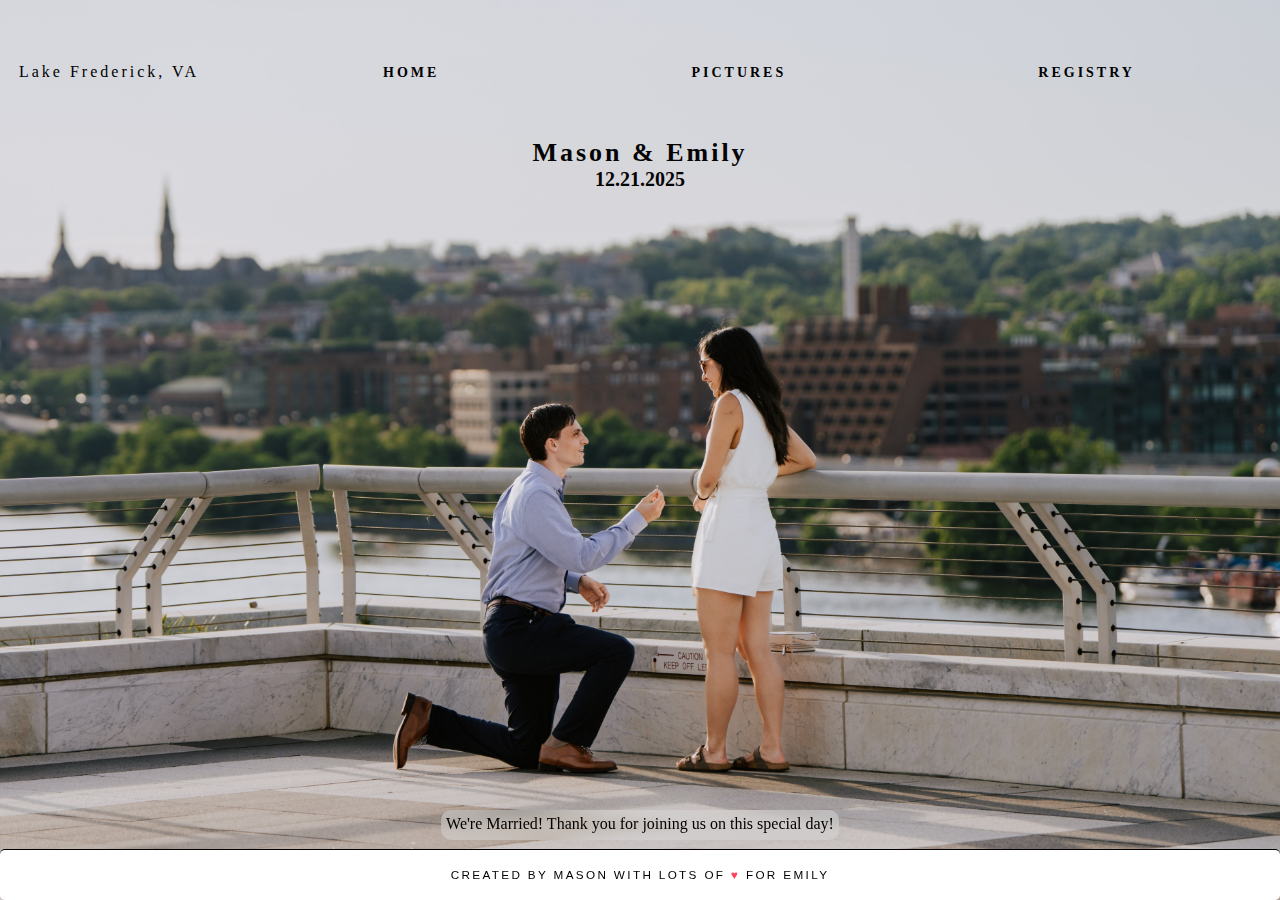
<file: index.html>
<!DOCTYPE html>
<html>
    
<head>
    <meta charset="UTF-8">
    <meta name="viewport" content="width=device-width, initial-scale=1.0">
    <meta http-equiv="X-UA-Compatible" content="ie=edge">
    <link rel="stylesheet" href="/style.css"> 
    <script src="/nav_scroll.js"></script>
    <title>Mason & Emily are getting married!</title>

    <!-- Favicon -->
    <link rel="icon" href="img/wedding-rings-icon.svg" sizes="any" type="image/svg+xml">
    <link rel="icon" href="img/wedding-rings_531864.png" type="image/png"> <!-- Fallback -->

</head>

<body>
    <nav id="nav">
        <div class="homebutton"><a href="/index.html">Lake Frederick, VA</a></div>
        <ul class="nav-links">
            <li><a href="/index.html">Home</a></li>
            <!-- <li><a href="/schedule.html">Schedule</a></li> -->
            <!-- <li><a href="/travel.html">Travel</a></li> -->
            <li><a href="/pictures.html">Pictures</a></li>
            <li><a href="/registry.html">Registry</a></li>
            <!-- <li><a href="/FAQ.html">FAQ</a></li> -->
            <!-- <li><a href="/rsvp.html">RSVP</a></li> -->
            <!-- <li><a href="/day-of.html">Day-Of</a></li> -->
        </ul>
        <div class="burger">
            <div class="line1"></div>
            <div class="line2"></div>
            <div class="line3"></div>
        </div>
    </nav>
    
    <div id="wrapper">
        <div id="page" class="container">
            <div id="content">
                <div class="title">
                    <h2>Mason & Emily</h2>
                    <span class="byline">12.21.2025</span>
                </div>
                <br>
                <div class="countdown-container">
                    <span id="days">0</span> days until our wedding!
                </div>
            </div>
        </div>

        <script>
            const weddingDate = new Date("December 21, 2025 16:30:00").getTime();
          
            function updateCountdown() {
              const now = new Date().getTime();
              const timeLeft = weddingDate - now;
          
              // Calculate remaining days
              const days = Math.ceil(timeLeft / (1000 * 60 * 60 * 24));
          
              // Check if today is the wedding day
              const nowDate = new Date().toDateString();
              const weddingDayDate = new Date(weddingDate).toDateString();
          
              if (nowDate === weddingDayDate) {
                // Wedding day message
                document.querySelector('.countdown-container').innerHTML = `
                  <p>Today's the day!</p>`;
              } else if (timeLeft <= 0) {
                // After the wedding
                clearInterval(countdownInterval);
                document.querySelector('.countdown-container').innerHTML = `
                  <p>We're Married! Thank you for joining us on this special day!</p>`;
              } else {
                // Update the countdown message
                document.querySelector('.countdown-container').innerHTML = `
                  <span id="days">${days}</span> ${days === 1 ? 'day' : 'days'} until our wedding!`;
              }
            }
          
            const countdownInterval = setInterval(updateCountdown, 1000);
            updateCountdown(); // Call immediately to avoid delay
          </script>          
    </div>
    
    <div id="copyright" class="container">
        <p>Created by Mason with lots of <span class="fa pulse2">&hearts;</span> for Emily</p>
    </div>

</body>

</html>
</file>
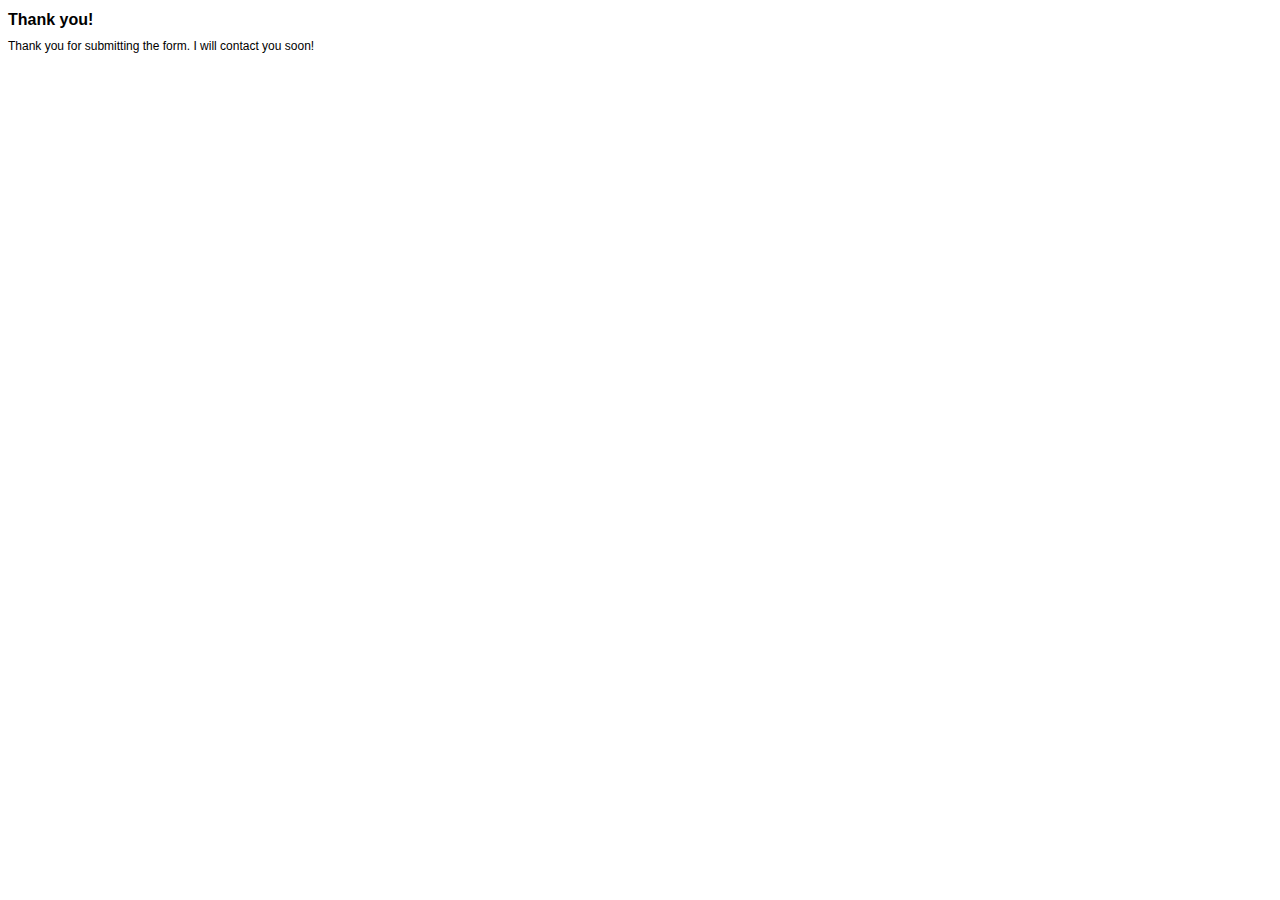
<file: contact-form-thank-you.html>
<!DOCTYPE HTML PUBLIC "-//W3C//DTD HTML 4.01 Transitional//EN" "http://www.w3.org/TR/html4/loose.dtd"> 
<html>
<head>
	<title>Thank you!</title>
<!-- define some style elements-->
<style>
h1
{
	font-family : Arial, Helvetica, sans-serif;
	font-size : 16px;
    font-weight : bold;
}
label,a,body
{
	font-family : Arial, Helvetica, sans-serif;
	font-size : 12px; 
}

</style>	
<!-- a helper script for vaidating the form-->
</head>	
</head>

<body>
<h1>Thank you!</h1>
Thank you for submitting the form. I will contact you soon!


</body>
</html>
</file>
<file: style.css>
* {
    box-sizing: border-box;
    margin: 0px;
}

/* NAVIGATION BAR */
nav {
    display: flex;
    justify-content: space-around;
    align-items: center;
    min-height: 8vh;
    font-family: 'Source Sans Pro', sans-serif;
    width: 100%;
    position: sticky;
    top: 0;
    z-index: 1000;
}

.nav-links {
    display: flex;
    justify-content: space-around;
    width: 80%;
    transition: opacity 0.5s ease-in, max-height 0.5s ease-in;
}

.nav-links li {
    list-style: none;
    font-family: 'Georgia', cursive;
}

.nav-links a {
    text-decoration: none;
    text-transform: uppercase;
    letter-spacing: 3px;
    font-weight: bold;
    font-size: 14px;
}

.fixed-nav nav {
    position: fixed;
    top: 0;
    width: 100%;
    z-index: 1000;
    background-color: #fff;
}

/* .nav-links a:hover {} */

.burger {
    display: none;
    cursor: pointer;
    position: relative;
    z-index: 1001; /* Ensure it's above other elements */
}

.burger div {
    width: 40px;
    height: 3px;
    background-color: black;
    margin: 5px;
    transition: all 0.3s ease; /* Smooth transition */
}

@media screen and (max-width: 1000px) {
    body {
        overflow-x: hidden;
    }

    .nav-links {
        position: absolute;
        right: 0;
        top: 0; /* Start from the top of the screen */
        width: 100%;
        height: 100vh; /* Full viewport height */
        background-color: white;
        display: flex;
        flex-direction: column;
        align-items: center;
        justify-content: center; /* Center items vertically */
        transition: opacity 0.5s ease-in, max-height 0.5s ease-in;
        opacity: 0; /* Initially hidden */
        max-height: 0; /* Initially collapsed */
        overflow: hidden; /* Hide overflowing content */
    }

    .nav-links.nav-active {
        opacity: 1; /* Fully visible when active */
        max-height: 100vh; /* Allow full height when active */
    }

    .nav-links li {
        opacity: 1;
        margin: 40px 0; /* Adjust spacing between menu items */
    }

    .burger {
        display: block;
    }

    .nav-active {
        transform: translateX(0%);
        /* z-index: 999; */
        /* Ensure it stays on top when activated */
    }

    .burger.toggle .line1,
    .burger.toggle .line2,
    .burger.toggle .line3 {
        z-index: 1001; /* Ensure burger menu lines stay on top when toggled */
    }
}

@keyframes navLinkFade {
    from {
        opacity: 0;
        transform: translateX(50px);
    }

    to {
        opacity: 1;
        transform: translateX(0px);
    }
}

.burger.toggle .line1 {
    transform: rotate(-45deg) translate(-5px, 6px);
}

.burger.toggle .line2 {
    opacity: 0;
}

.burger.toggle .line3 {
    transform: rotate(45deg) translate(-5px, -6px);
}

/* UNVISITED LINK */
a:link {
    color: black;
    background-color: transparent;
    text-decoration: none;
}

a:visited {
    color: black;
    background-color: transparent;
    text-decoration: none;
}

.hidden {
    display: none;
}

/* Style the container/contact section */
.container {
    border-radius: 5px;
    padding: 10px;
}

/* Clear floats after the columns */
.row:after {
    content: "";
    display: table;
    clear: both;
}

/* HOME PAGE */
body {
    margin: 0px;
    padding: 4vh 0 4vh 0; /* Adjust this value based on the height of your navigation bar */
    background-image: url('/img/background_small.jpg');
    background-size: cover;
    background-repeat: no-repeat;
    background-position: center;
    background-attachment: fixed;
    font-family: 'Source Sans Pro', sans-serif;
    font-size: 11pt;
    font-weight: 300;
    color: #ffffff;
}

/* Adjust for smaller screens */
@media screen and (max-width: 600px) {
    body {
        background-image: url('/img/background_mobile_main.jpg');
        background-size: cover;
        background-repeat: no-repeat;
        background-position: center center;
        height: 100%;
        margin: 0; /* Remove default margins */
        padding: 0; /* Remove default padding */
    }

    html {
        height: 100%;
        margin: 0; /* Remove default margins */
        padding: 0; /* Remove default padding */
    }

    nav {
        background-color: transparent !important; /* Ensures transparency on mobile */
    }

    body.alt {
        background-image: none !important;
    }

    .bucket {
        padding-bottom: 60px !important;
    }
    .rowstay {
        flex-direction: column; /* Stack elements in a column */
        align-items: center; /* Center items */
        text-align: center;
        margin-bottom: 10px !important;
    }

    .wedding-party .party-grid {
        grid-template-columns: repeat(2, 1fr) !important;
    }

    /* Swap the order of .itemstay elements in the second .rowstay */
    .bucket .rowstay:nth-of-type(2) .itemstay:nth-child(1) { order: 2; } /* Move first to second */
    .bucket .rowstay:nth-of-type(2) .itemstay:nth-child(2) { order: 1; } /* Move second to first */
}

h2 {
    margin: 0;
    padding: 0;
    font-weight: 600;
    color: #454445;
    font-family: 'Georgia', cursive;
}

p,
ol,
ul {
    margin-top: 0;
}

ol,
ul {
    padding: 0;
    list-style: none;
}

p {
    line-height: 180%;
}

a {
    color: #2C383B;
}

a:hover {
    text-decoration: none;
}

.container {
    margin: 5px auto;
    width: 90%;
}

/* HOME PAGE ALT*/
body.alt {
    margin: 0px;
    padding: 0px;
    padding-top: 1vh;
    min-height: 400px;
    /* background: white; */
    background-image: url('/img/christmasBackground3-50.jpg');
    /* background-image: none; */
    font-family: Georgia, 'Times New Roman', Times, serif;
    font-size: 11pt;
    font-weight: 300;
}

/* LIST STYLE */
ul {
    list-style-type: disc;
    padding-left: 20px; /* Adjust padding as needed */
}

/* TITLE */
.title {
    margin-bottom: 1em;
    text-align: center;
}

.title h2 {
    letter-spacing: 3px;
    font-size: 26px;
    font-family: 'Georgia', cursive;
    color: #050404;
}

.byline {
    font-size: 20px;
    font-family: 'Georgia', cursive;
    color: #050404;
}

/* PAGE */
#wrapper {
    background: transparent;
    display: center; /* Ensure wrapper does not override body background */
}

#page {
    overflow: hidden;
    padding: 1em 0em 1em 0em;
    background: transparent; /* Ensure wrapper does not override body background */
}

/* COPYRIGHT */
#copyright {
    overflow: hidden;
    padding: 1em 0em 1em 0em;
    border-top: 1px solid black;
    align-self: flex-end;
    position: fixed;
    bottom: 0;
    width: 100%;
    z-index: 1;
    background-color: #FFF;
    margin-bottom: 0px;
}

#copyright p {
    letter-spacing: 0.20em;
    text-align: center;
    text-transform: uppercase;
    font-size: 0.80em;
    color: black;
}

/* Responsive layout */
@media screen and (max-width: 1000px) {

    .column,
    input[type=submit] {
        width: 100%;
        margin-top: 0;
    }

    /* Additional styles for the sidebar stacking */
    #content1 {
        width: 100%;
        float: none;
    }

    #sidebar {
        width: 100%;
        float: none;
        margin-top: 5px; /* Adjust the margin as needed */
    }
}

footer span.fa-heart {
    color: #ff415c;
    font-size: 18px;
    margin: 0 2px
}

/* FOOTER */
footer {
    padding: 1em 0;
    border-top: 1px solid black;
    text-align: center;
    background-color: #FFF;
    position: fixed;
    bottom: 0;
    width: 100%;
    z-index: 1;
}

footer p {
    letter-spacing: 0.20em;
    text-transform: uppercase;
    font-size: 0.80em;
    color: black;
}

.fa {
    display: inline-block;
    font-size: inherit;
    color: #ff415c;
    text-rendering: auto;
    -webkit-font-smoothing: antialiased;
    -moz-osx-font-smoothing: grayscale
}

.pulse2 {
    animation-name: pulse2;
    animation-duration: 1s;
    animation-iteration-count: infinite;
    animation-timing-function: linear
}

@keyframes pulse2 {
    0% {
        transform: scale(1.1)
    }

    50% {
        transform: scale(0.8)
    }

    100% {
        transform: scale(1)
    }
}

/*for form */
#result {
    font-size: 16px; /* Adjust as needed */
    font-weight: bold; /* Optional: make the text bold */
    margin-top: 20px; /* Add space above the result */
    padding: 10px; /* Add padding inside the result box */
    border: 1px solid #ccc; /* Optional: add a border around the result box */
    border-radius: 5px; /* Optional: add rounded corners to the border */
}

/* General Section Styling */
.section {
    text-align: center;
    padding: 20px;
    margin: 20px auto;
    background-color: #fff;
    border-radius: 8px;
    box-shadow: 0 4px 6px rgba(0, 0, 0, 0.1);
}

.section .icon {
    font-size: 50px;
    margin-bottom: 10px;
}

.section .btn {
    display: inline-block;
    margin-top: 10px;
    padding: 10px 20px;
    background-color: powderblue;
    border: none;
    color: black;
    font-weight: bold;
    text-decoration: none;
    border-radius: 5px;
}

.section .btn:hover {
    background-color: lightblue;
}


/* Container for all rows */
.bucket {
    display: flex;
    flex-direction: column;
    gap: 20px; /* Space between rows */
    max-width: 900px;
    margin: 0 auto;
    color: black; /* Set default text color */
    margin-bottom: 60px;
    background-color: rgb(247, 242, 240);
    border-radius: 20px; /* slightly rounded for softness */
}


.rowstay {
    display: flex;
    justify-content: space-between;
    flex-wrap: wrap;
    margin-bottom: 15px;
    font-family: Georgia, 'Times New Roman', Times, serif;
}

.itemstay {
    flex: 1 1 45%;
    margin: 10px;
    text-align: center;
    list-style-type: none;
}

.itemstay img {
    max-width: 100%;
    border-radius: 8px;
}

.itemdayof {
    display: block;
    justify-content: space-between;
    text-align: center;
    flex-wrap: wrap;
    font-family: Georgia, 'Times New Roman', Times, serif;
    list-style-type: none;
}

.itemdayof b, strong {
  font-weight: 700 !important; /* or 800 for extra bold */
}

.role-list {
  list-style-type: disc;
  padding-left: 1.5em;
  padding-right: 1.5em;
  margin-top: 0.5em;
}

.role-list li {
  display: flex;
  align-items: baseline; /* aligns dots to the bottom of the text */
  font-size: 1rem;
  gap: 0.5em;
}

/* middle span: dotted leader */
.role-list .dots {
  flex: 1;
  border-bottom: 1px dotted rgba(0, 0, 0, 0.5);
  height: 0;
  margin: 0 0.3em;
}

/* left span: role */
.role-list .role {
  white-space: nowrap;
  text-align: left;
}

/* right span: name */
.role-list .name {
  white-space: nowrap;
  text-align: right;
}


h2[id] {
  scroll-margin-top: 90px; /* adjust this value to match your fixed header height */
}

.wedding-party .party-grid {
  display: grid;
  grid-template-columns: repeat(4, 1fr);
  gap: 10px;
}

.wedding-party .party-member {
  text-align: center;
}

.wedding-party .party-member img {
    width: 150px;
    height: 150px;
    object-fit: cover;
    border-radius: 50%;
    margin-bottom: 10px;
}

.wedding-party .party-member h3 {
    font-family: 'Georgia', cursive;
    font-size: 18px;
    color: #050404;
    margin-top: 10px;
    transition: color 0.3s ease;
    color: black;
}

  /* Hover effect for party-member */
.wedding-party .party-member:hover {
    transform: scale(1.05);
    transition: transform 0.3s ease;
}

.wedding-party .party-member:hover h3 {
    color: green; /* A nice dark shade as contrast, or pick any other */
}

/* Each question-answer row */
.row {
    display: grid;
    grid-template-columns: 1fr auto 1fr; /* Question, divider, Answer */
    align-items: center; /* Align items vertically */
    gap: 15px; /* Space between question and answer */
    position: relative; /* Required for the pseudo-element */
}

/* Divider between question and answer */
.row::before {
    position: absolute;
    content: ""; /* Creates the line */
    grid-column: 2; /* Place in the middle column */
    background-color: black; /* Line color */
    width: 2px; /* Line thickness */
    height: 90%; /* Stretch to 80% of the row height */
    align-self: center; /* Vertically center the line */
}

/* Left-side item (Question) */
.item.left {
    text-align: right; /* Align to the right side */
    grid-column: 1; /* Place in the first column */
}

/* Right-side item (Answer) */
.item.right {
    text-align: left; /* Align to the left side */
    grid-column: 3; /* Place in the third column */
    color: black; /* Ensure the text is black */
}

.item h2 {
    font-size: 24px;
    font-weight: bold;
    margin: 0;
}

.item p {
    font-size: 16px;
    margin: 0;
}


/*picture slider styling*/
.slider {
    width: 80%;
    max-width: 800px;
    height: 500px;
    overflow: hidden;
    position: relative;
    border: 5px solid #ccc;
    border-radius: 10px;
    box-shadow: 0 4px 8px rgba(0, 0, 0, 0.2);
    margin: 0 auto; /* Horizontally center the slider */
}

.slides {
    display: flex;
    width: 100%;
    height: 100%;
    transition: transform 0.5s ease;
}

.slide {
    min-width: 100%;
    height: 100%;
    display: flex;
    justify-content: center;
    align-items: center;
}

.slide img {
    width: 100%;
    height: 100%;
    object-fit: cover;
}

.buttons {
    position: absolute;
    top: 50%;
    width: 100%;
    display: flex;
    justify-content: space-between;
    transform: translateY(-50%);
}

.button {
    background-color: rgba(0, 0, 0, 0.5);
    color: white;
    border: none;
    padding: 10px 20px;
    cursor: pointer;
    font-size: 18px;
    border-radius: 5px;
    opacity: 0.8;
    transition: opacity 0.2s;
}

.button:hover {
    opacity: 1;
}

/* homebutton */
.homebutton {
    text-align: center;
    letter-spacing: 3px;
    font-size: 16px;
    font-family: 'Georgia', cursive;
    color: #050404;
}

.ourstory {
    display: flex; /* Use Flexbox for layout */
    justify-content: center; /* Center items horizontally */
    align-items: center; /* Center items vertically */
    gap: 15px; /* Add space between the image and the text */
    text-align: center; /* Ensure text inside is centered */
}

.ourstory img {
    margin-right: 15px; /* Add space between the image and the text */
    width: 400px; /* Fixed width for the image */
    height: auto; /* Maintain aspect ratio */
    border-radius: 8px; /* Optional rounded corners */
}

.ourstory p {
    text-align: left; /* Align text to the left */
    color: black; /* Text color */
    max-width: 400px; /* Optional: Set a maximum width for the text block */
}

.timeline {
    display: flex;
    flex-direction: column;
    align-items: center;
    gap: 20px; /* Space between events */
    font-family: 'Georgia', cursive;
    padding-bottom: 5em;
}

.event {
    text-align: center;
}

.event p {
    font-size: 18px;
    color: #000; /* Black text color */
    margin: 0;
}

.event h2 {
    font-size: 1.5em;
    font-weight: bold;
    margin: 5px 0; /* Space between the title and time */
    color: #000; /* Black text color */
    font-family: 'Georgia', cursive;
}

.icon {
    width: 50px; /* Adjust the size of the icon */
    height: 50px;
}

/* Adjust script iframe to prevent overlapping text */
iframe[src*="rsvpify"] {
    display: block;
    margin: 50px auto; /* Center the script window and provide some spacing */
    max-width: 100%; /* Ensure it doesn't overflow the page on smaller screens */
    height: auto; /* Adjust height if needed */
}

.centered-paragraph {
    display: flex; /* Enables flexbox for the container */
    justify-content: center; /* Centers content horizontally */
    align-items: center; /* Centers content vertically */
    text-align: center; /* Ensures text is centered inside the container */
    margin: 0 auto 65px auto; /* Removes default margin */
    color: black; /* Sets text color */
    font-size: 18px; /* Adjust font size as needed */
    line-height: 1.5; /* Adjust line height for readability */
}

.centered-paragraph p {
    justify-content: center; /* Centers content horizontally */
    align-items: center; /* Centers content vertically */
    text-align: center; /* Ensures text is centered inside the container */
    width: fit-content;
    max-width: 75%;
    text-align: center; 
    color: black; 
    font-size: 16px; 
    font-family: Georgia, 'Times New Roman', Times, serif;
    padding: 0px 5px 0px 5px;
    /* background-color: rgba(255, 255, 255, 0.8); */
}

.countdown-container {
    position: fixed; /* Sticks to the bottom of the viewport */
    bottom: 60px; /* Adds spacing from the bottom */
    left: 50%; /* Centers it horizontally */
    transform: translateX(-50%); /* Adjusts for the element's width */
    padding: 15px 25px; /* Adds padding */
    border-radius: 10px; /* Rounds the corners */
    font-size: 20px; /* Adjust font size as needed */
    text-align: center; /* Centers the text inside */
    display: inline-block; /* Adjusts width dynamically based on content */
    white-space: nowrap; /* Prevents text from breaking into multiple lines */
    width: auto; /* Auto adjusts width to content */
    max-width: 90%; /* Prevents the container from being too wide */
    font-family: Georgia, 'Times New Roman', Times, serif;
}

.countdown-container span {
    font-weight: bold;
    font-size: 24px;
    color: #000000;
    margin-right: 5px;
}

#content {
    display: flex;
    flex-direction: column;
    align-items: center; /* Center horizontally */
    margin-top: 10px; /* Space from the top of the page */
    text-align: center; /* Ensure text is centered */
    font-weight: bold;
}

#content .countdown-container {
    font-size: 20px;
    font-weight: bold;
    font-family: Georgia, 'Times New Roman', Times, serif;
    color: #000000; /* Green color for text */
    background: rgba(215, 215, 215, 0.5);
    backdrop-filter: blur(5px); /* Adds a blur effect */
    padding: 3px 5px;
    border-radius: 10px;
    display: inline-block; /* Box size matches content */
    margin-top: 5px; /* Space below the title */
    padding-bottom: 5px;
}

#content .title {
    margin: 0;
}

#content h1 {
    /* Styles for h1 inside #content */
    font-size: 24px;
    color: black;
    font-weight: normal;
}

#content p {
    /* Styles for p inside #content */
    font-size: 16px;
    color: black;
    font-weight: normal;
    line-height: 140%;
}

#content li {
    /* Styles for p inside #content */
    font-size: 16px;
    color: black;
    font-weight: normal;
}

.button-container {
  display: flex;
  justify-content: center;
  gap: 15px;
}

/* Button Styles */
.btn {
  text-decoration: none;
  font-size: 16px;
  font-weight: bold;
  padding: 10px 20px;
  border-radius: 5px;
  color: #fff;
  display: inline-block;
  transition: all 0.3s ease;
  box-shadow: 0px 3px 6px rgba(0, 0, 0, 0.15);
}

.btn:hover {
  transform: translateY(-3px);
  box-shadow: 0px 6px 10px rgba(0, 0, 0, 0.2);
}

/* Venmo Button */
.btn.venmo {
  background-color: #3d95ce;
}

.btn.venmo:hover {
  background-color: #317bb2;
}

/* PayPal Button */
.btn.paypal {
  background-color: #0070ba;
}

.btn.paypal:hover {
  background-color: #005c99;
}

/* Zelle Button */
.btn.zelle {
  background-color: #6534D1;
}

.btn.zelle:hover {
  background-color: #5a148f;
}
</file>
